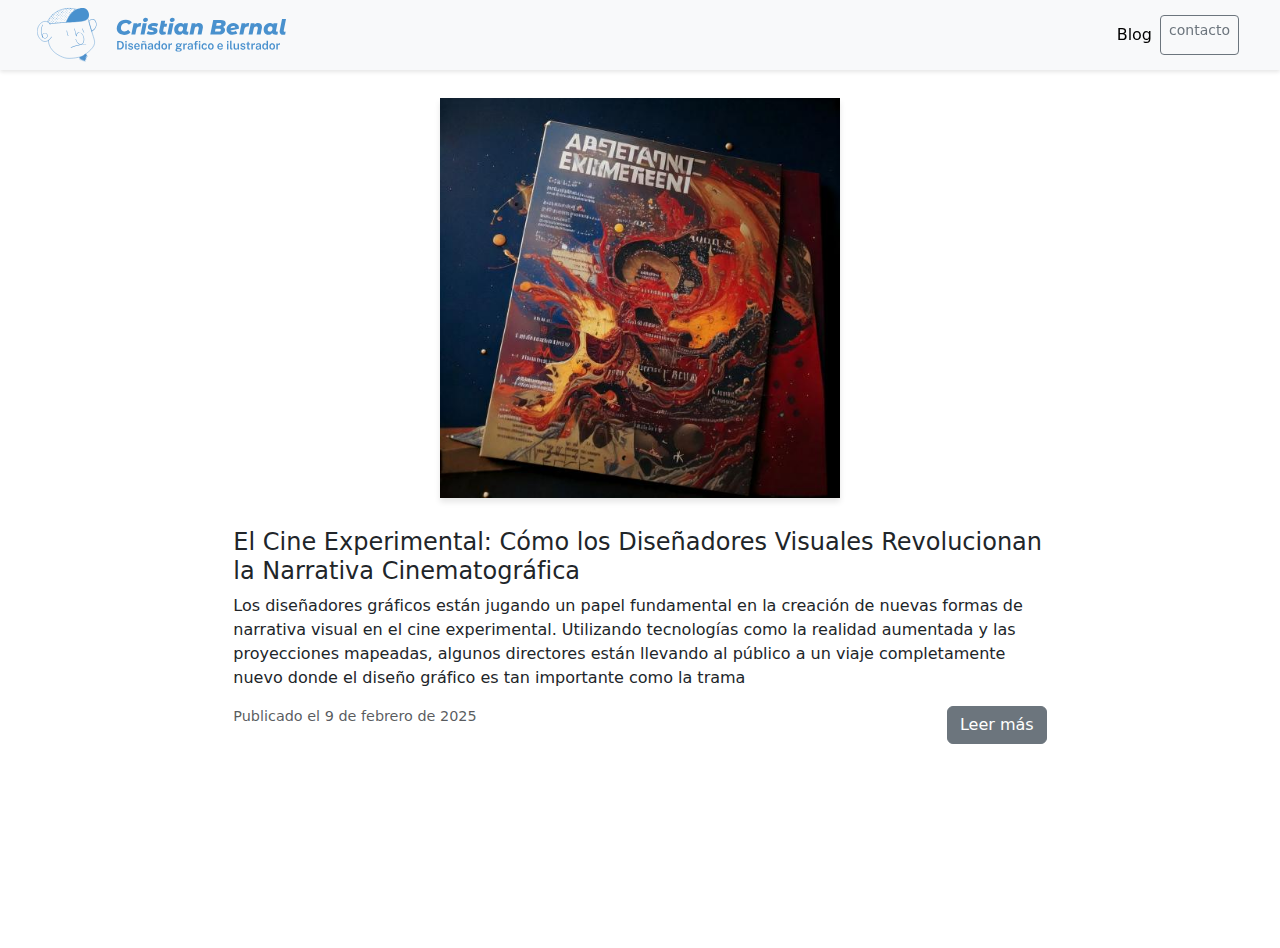
<file: noticia2.html>
<!doctype html>
<html lang="es">
  <head>
    <meta charset="utf-8">
    <meta name="viewport" content="width=device-width, initial-scale=1">
    <title>Portafolio Cristian Bernal</title>
    <link href="https://cdn.jsdelivr.net/npm/bootstrap@5.3.3/dist/css/bootstrap.min.css" rel="stylesheet" integrity="sha384-QWTKZyjpPEjISv5WaRU9OFeRpok6YctnYmDr5pNlyT2bRjXh0JMhjY6hW+ALEwIH" crossorigin="anonymous">
    <link rel="stylesheet" href="css/main.css">
</head>
  <body>
        <main>
            <div class="container-fluid">
                <div class="row">
                        <div>
                            <div class="row">
                                <nav class="navegacion navbar navbar-expand-lg bg-body-tertiary position-fixed">
                                    <div class="container-fluid">
                                        <a class="navbar-brand" href="index.html">
                                            <img src="img/logoPersonal.svg" alt="logo personal" width="90%" height="60px" class="justify-content-center">
                                        </a>
                                    </div>
                    
                                    <div class="col-6 rounded-pill">
                                        <button class="navbar-toggler" type="button" data-bs-toggle="collapse" data-bs-target="#navbarSupportedContent" aria-controls="navbarSupportedContent" aria-expanded="false" aria-label="Toggle navigation">
                                        <span class="navbar-toggler-icon"></span>
                                        </button> 
                                          
                                    </div>
                                        
                                            <ul class="navbar-nav me-auto mb-2 mb-lg-0 position-relative">
                                                <li class="nav-item">
                                                    <a class="nav-link active" aria-current="page" href="blog.html">Blog</a>
                                                  </li>
                                                <a class="btn btn-sm btn-outline-secondary me-3" type="button" href="https://wa.me/573143825010">contacto </a>                                             
                                            </ul>
                                 </nav>
                             </div>

                        </div>

 <!-- Contenedor principal -->
 <div class="container mt-5 d-flex justify-content-center align-items-start min-vh-100">

    <div class="row" style="margin:50px 0px;">
        <div class="col-md-2"></div>
        <!-- Noticias -->
        <div class="col-md-8 justify-content-md-center">
            

            <!-- Noticia 2 -->
            <div class="news-card mb-4">
                <div class="text-center">
                    <img src="img/new2.jpg" class="news-card-img-top" alt="Imagen Noticia 2">
                </div>
                <div class="news-card-body">
                    <h5 class="news-card-title">El Cine Experimental: Cómo los Diseñadores Visuales Revolucionan la Narrativa Cinematográfica</h5>
                    <p class="news-card-text">Los diseñadores gráficos están jugando un papel fundamental en la creación de nuevas formas de narrativa visual en el cine experimental. Utilizando tecnologías como la realidad aumentada y las proyecciones mapeadas, algunos directores están llevando al público a un viaje completamente nuevo donde el diseño gráfico es tan importante como la trama</p>
                    <a href="#" class="btn btn-secondary float-end">Leer más</a>
                </div>
                <div class="news-card-footer text-muted">
                    Publicado el 9 de febrero de 2025
                </div>
            </div>

        </div>
</file>
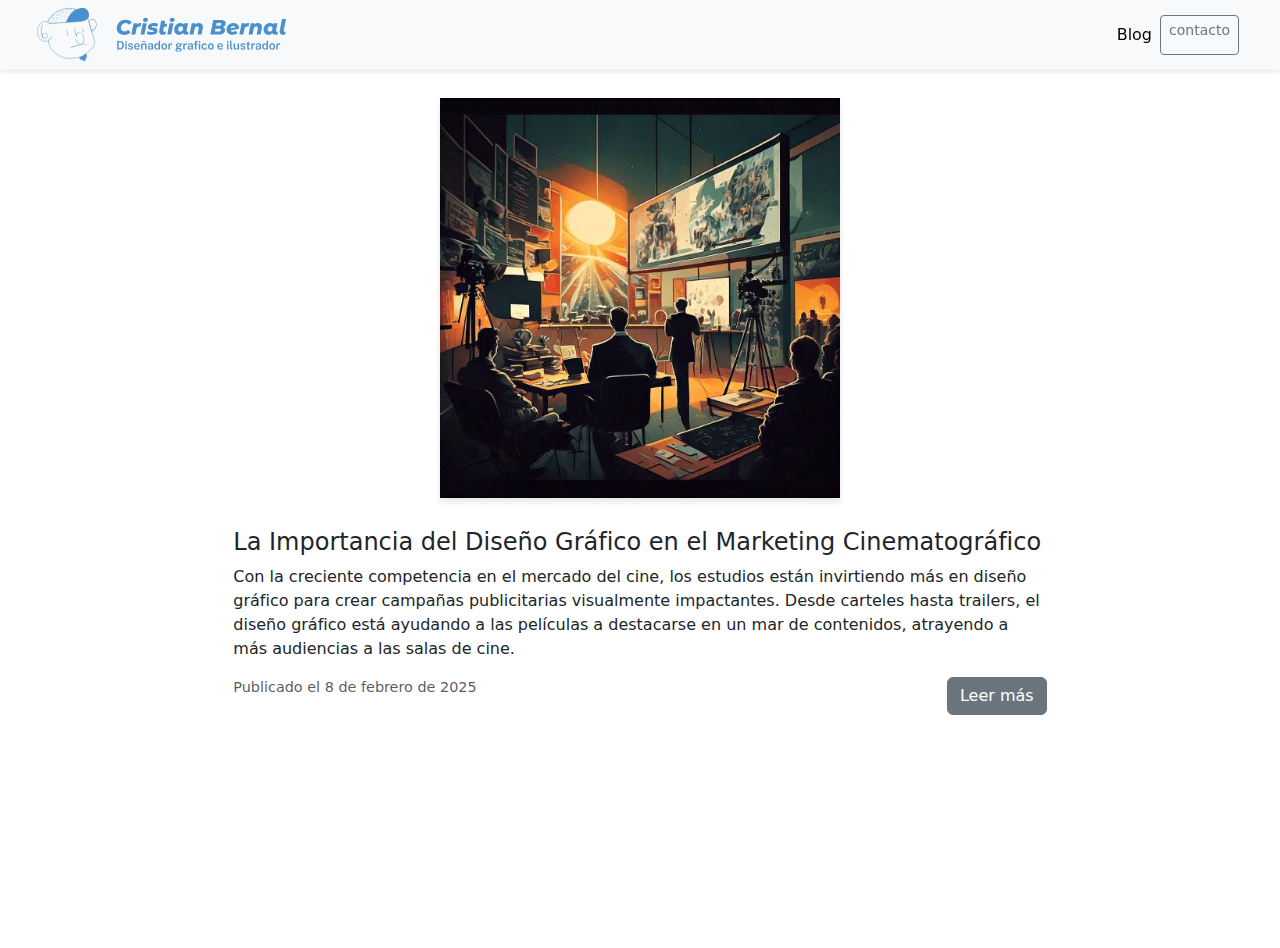
<file: noticia3.html>
<!doctype html>
<html lang="es">
  <head>
    <meta charset="utf-8">
    <meta name="viewport" content="width=device-width, initial-scale=1">
    <title>Portafolio Cristian Bernal</title>
    <link href="https://cdn.jsdelivr.net/npm/bootstrap@5.3.3/dist/css/bootstrap.min.css" rel="stylesheet" integrity="sha384-QWTKZyjpPEjISv5WaRU9OFeRpok6YctnYmDr5pNlyT2bRjXh0JMhjY6hW+ALEwIH" crossorigin="anonymous">
    <link rel="stylesheet" href="css/main.css">
</head>
  <body>
        <main>
            <div class="container-fluid">
                <div class="row">
                        <div>
                            <div class="row">
                                <nav class="navegacion navbar navbar-expand-lg bg-body-tertiary position-fixed">
                                    <div class="container-fluid">
                                        <a class="navbar-brand" href="index.html">
                                            <img src="img/logoPersonal.svg" alt="logo personal" width="90%" height="60px" class="justify-content-center">
                                        </a>
                                    </div>
                    
                                    <div class="col-6 rounded-pill">
                                        <button class="navbar-toggler" type="button" data-bs-toggle="collapse" data-bs-target="#navbarSupportedContent" aria-controls="navbarSupportedContent" aria-expanded="false" aria-label="Toggle navigation">
                                        <span class="navbar-toggler-icon"></span>
                                        </button> 
                                          
                                    </div>
                                        
                                            <ul class="navbar-nav me-auto mb-2 mb-lg-0 position-relative">
                                                <li class="nav-item">
                                                    <a class="nav-link active" aria-current="page" href="blog.html">Blog</a>
                                                  </li>
                                                <a class="btn btn-sm btn-outline-secondary me-3" type="button" href="https://wa.me/573143825010">contacto </a>                                             
                                            </ul>
                                 </nav>
                             </div>

                        </div>

 <!-- Contenedor principal -->
 <div class="container mt-5 d-flex justify-content-center align-items-start min-vh-100">

    <div class="row" style="margin:50px 0px;">
        <div class="col-md-2"></div>
        <!-- Noticias -->
        <div class="col-md-8 justify-content-md-center">

            <!-- Noticia 3 -->
            <div class="news-card mb-4">
                <div class="text-center">
                    <img src="img/new3.jpg" class="news-card-img-top" alt="Imagen Noticia 3">
                </div>
                <div class="news-card-body">
                    <h5 class="news-card-title">La Importancia del Diseño Gráfico en el Marketing Cinematográfico</h5>
                    <p class="news-card-text">Con la creciente competencia en el mercado del cine, los estudios están invirtiendo más en diseño gráfico para crear campañas publicitarias visualmente impactantes. Desde carteles hasta trailers, el diseño gráfico está ayudando a las películas a destacarse en un mar de contenidos, atrayendo a más audiencias a las salas de cine.</p>
                    <a href="#" class="btn btn-secondary float-end " style="justify-items: end;">Leer más</a>
                </div>
                <div class="news-card-footer text-muted">
                    Publicado el 8 de febrero de 2025
                </div>
            </div>

       

        </div>
</file>
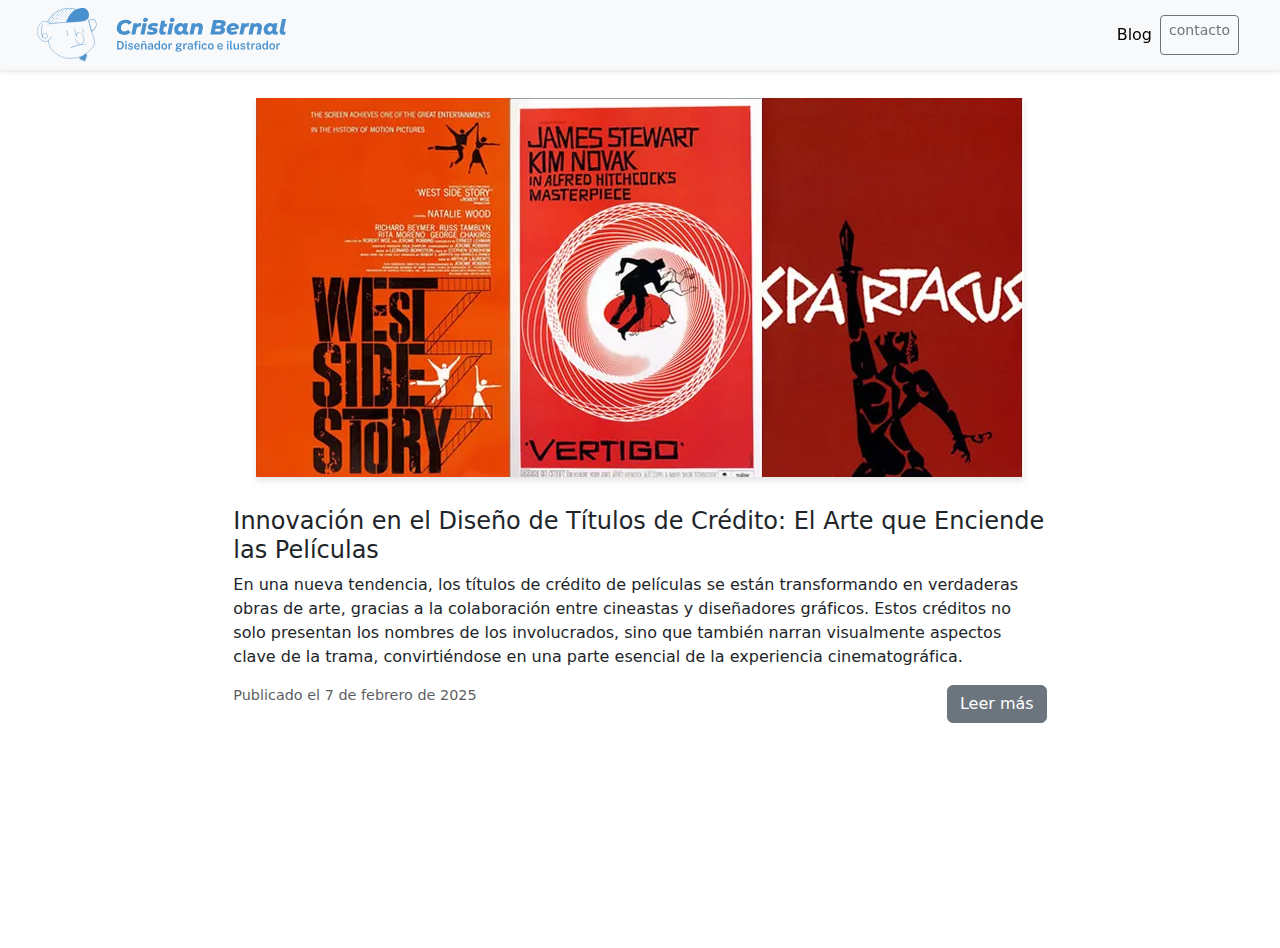
<file: noticia4.html>
<!doctype html>
<html lang="es">
  <head>
    <meta charset="utf-8">
    <meta name="viewport" content="width=device-width, initial-scale=1">
    <title>Portafolio Cristian Bernal</title>
    <link href="https://cdn.jsdelivr.net/npm/bootstrap@5.3.3/dist/css/bootstrap.min.css" rel="stylesheet" integrity="sha384-QWTKZyjpPEjISv5WaRU9OFeRpok6YctnYmDr5pNlyT2bRjXh0JMhjY6hW+ALEwIH" crossorigin="anonymous">
    <link rel="stylesheet" href="css/main.css">
</head>
  <body>
        <main>
            <div class="container-fluid">
                <div class="row">
                        <div>
                            <div class="row">
                                <nav class="navegacion navbar navbar-expand-lg bg-body-tertiary position-fixed">
                                    <div class="container-fluid">
                                        <a class="navbar-brand" href="index.html">
                                            <img src="img/logoPersonal.svg" alt="logo personal" width="90%" height="60px" class="justify-content-center">
                                        </a>
                                    </div>
                    
                                    <div class="col-6 rounded-pill">
                                        <button class="navbar-toggler" type="button" data-bs-toggle="collapse" data-bs-target="#navbarSupportedContent" aria-controls="navbarSupportedContent" aria-expanded="false" aria-label="Toggle navigation">
                                        <span class="navbar-toggler-icon"></span>
                                        </button> 
                                          
                                    </div>
                                        
                                            <ul class="navbar-nav me-auto mb-2 mb-lg-0 position-relative">
                                                <li class="nav-item">
                                                    <a class="nav-link active" aria-current="page" href="blog.html">Blog</a>
                                                  </li>
                                                <a class="btn btn-sm btn-outline-secondary me-3" type="button" href="https://wa.me/573143825010">contacto </a>                                             
                                            </ul>
                                 </nav>
                             </div>

                        </div>

 <!-- Contenedor principal -->
 <div class="container mt-5 d-flex justify-content-center align-items-start min-vh-100">

    <div class="row" style="margin:50px 0px;">
        <div class="col-md-2"></div>
        <!-- Noticias -->
        <div class="col-md-8 justify-content-md-center">

            <!-- Noticia 4 -->
            <div class="news-card mb-4">
                <div class="text-center">
                    <img src="img/new4.png" class="news-card-img-top" alt="Imagen Noticia 4">
                </div>
                <div class="news-card-body">
                    <h5 class="news-card-title">Innovación en el Diseño de Títulos de Crédito: El Arte que Enciende las Películas</h5>
                    <p class="news-card-text">En una nueva tendencia, los títulos de crédito de películas se están transformando en verdaderas obras de arte, gracias a la colaboración entre cineastas y diseñadores gráficos. Estos créditos no solo presentan los nombres de los involucrados, sino que también narran visualmente aspectos clave de la trama, convirtiéndose en una parte esencial de la experiencia cinematográfica.</p>
                    <a href="#" class="btn btn-secondary float-end">Leer más</a>
                </div>
                <div class="news-card-footer text-muted">
                    Publicado el 7 de febrero de 2025
                </div>
            </div>

        </div>
</file>
<file: css/main.css>
*{
    box-sizing: border-box;
}
body{
    margin: 0;
    padding: 0;
}
h1{
    font-family: "Montserrat Alternates", serif;
  font-weight: 800;
  font-style: normal;
}
h2{
    font-size: 20px;
    font-family: "Public Sans", serif;
    font-optical-sizing: auto;
    font-weight: weight;
    font-style: normal
 
     
}
/* Aqui empieza los estilos de la barra de navegacion*/
.navegacion{
    height: 70px;
    background-color: white;
    box-shadow: 0 2px 4px rgba(0, 0, 0, 0.1);
    padding: 0 25px;
    display: flex;
    align-items: center;
    justify-content: center;
    position: fixed;
    top: 0;
    left: 0;
    right: 0;
    z-index: 1000;

}

/* Aqui empiezan los estilos de la galeria de fotos*/
.galeria {
    padding: 40px 40px 40px 40px;
    background-color: rgb(255, 255, 255);
    height: 1400px;
    display: flex;
    flex-wrap: wrap; /* Permite que las columnas se ajusten en pantallas pequeñas */
    gap: 20px;
    margin: 50px
    
}

.column {
    display: flex;
    flex-direction: column;
    gap: 10px;
}

.column img {
    width: 250px;
    height: 400px;
    object-fit: cover;
    border-radius: 8px;
    box-shadow: 0 4px 6px rgba(0, 0, 0, 0.1);
}

@keyframes move-down-infinite {
    0% { transform: translateY(0); }
    100% { transform: translateY(100px); }
}

@keyframes move-up-infinite {
    0% { transform: translateY(0); }
    100% { transform: translateY(-100px); }
}

.animate-down img {
    animation: move-down-infinite 6s linear infinite;
}

.animate-up img {
    animation: move-up-infinite 6s linear infinite;
}

@media (max-width: 852px) {
    .column:nth-child(n+3) { /* Oculta las columnas 3, 4 y 5 */
        display: none;
    }
}

/* Media Query para tablets (1106px) - Solo 3 columnas */
@media (min-width: 853px) and (max-width: 1106px) {
    .column:nth-child(n+4) { /* Oculta las columnas 4 y 5 */
        display: none;
    }
}

/* Media Query para pantallas grandes (1380px) - Solo 4 columnas */
@media (min-width: 1107px) and (max-width: 1380px) {
    .column:nth-child(n+5) { /* Oculta la columna 5 */
        display: none;
    }
}

/* Más de 1380px - Se muestran todas las columnas */
@media (min-width: 1381px) {

    .column {
        display: flex;
    }
}
    
/* Aqui terminan los estilos de la galeria de fotos*/

/* Aqui empiezan los estilos seccion de biografia*/
.quiensoy{
    height: 600px;

}
.hero-body {
    flex-grow: 1;
    flex-shrink: 0
}
.columns.is-centered {
    justify-content: center;
}
.quiensoy .avatar {
    width: 100%;  /* Ajusta el tamaño */
    height: auto;
    object-fit: cover;
    display: block;
    margin: -30px auto;  /* Centrar en la sección */
    margin-top: 100px;
}

.is-primary {
    background-color: #4788C0; /* Color de fondo */
    color: white; /* Color del texto */
    padding: 50px 20px; /* Espaciado dentro de la sección */
}
.habilidad{
    margin-bottom: 20px; /* Espacio entre cajas */
    padding: 20px; /* Espacio interno */
    background-color: #f8f9fa; /* Color de fondo */
    border-radius: 10px; /* Bordes redondeados */
    box-shadow: 0px 4px 6px rgba(0, 0, 0, 0.1); /* Sombra ligera */
}
.queesperas{
    margin: 40px;

}    
/*estilos de la pagina blog*/
.news-card img {
    margin: 0px 0px 30px 0px;
    max-height: 400px;
    object-fit: cover;
    box-shadow: 0px 4px 6px rgba(0, 0, 0, 0.1); /* Sombra ligera */
}

.news-card-title {
    font-size: 1.5rem;
}

.news-card-footer {
    font-size: 0.9rem;
    color: #6c757d;
}
 /* estilos del footer*/
 
 .footer {
    display: flex;
    flex-direction: column;
    align-items: center;
    justify-content: center;
    padding: 40px;
}

.call-to-action {
    display: flex;
    flex-direction: column;
    align-items: center;
    gap: 12px;
}

.social-media {
    list-style: none;
    display: flex;
    gap: 16px;
}

.social-media a {
    text-decoration: none;
    color: black;
    transition: 400ms all;
}

.social-media a:hover {
    color: #c1c1c1;
}
</file>
